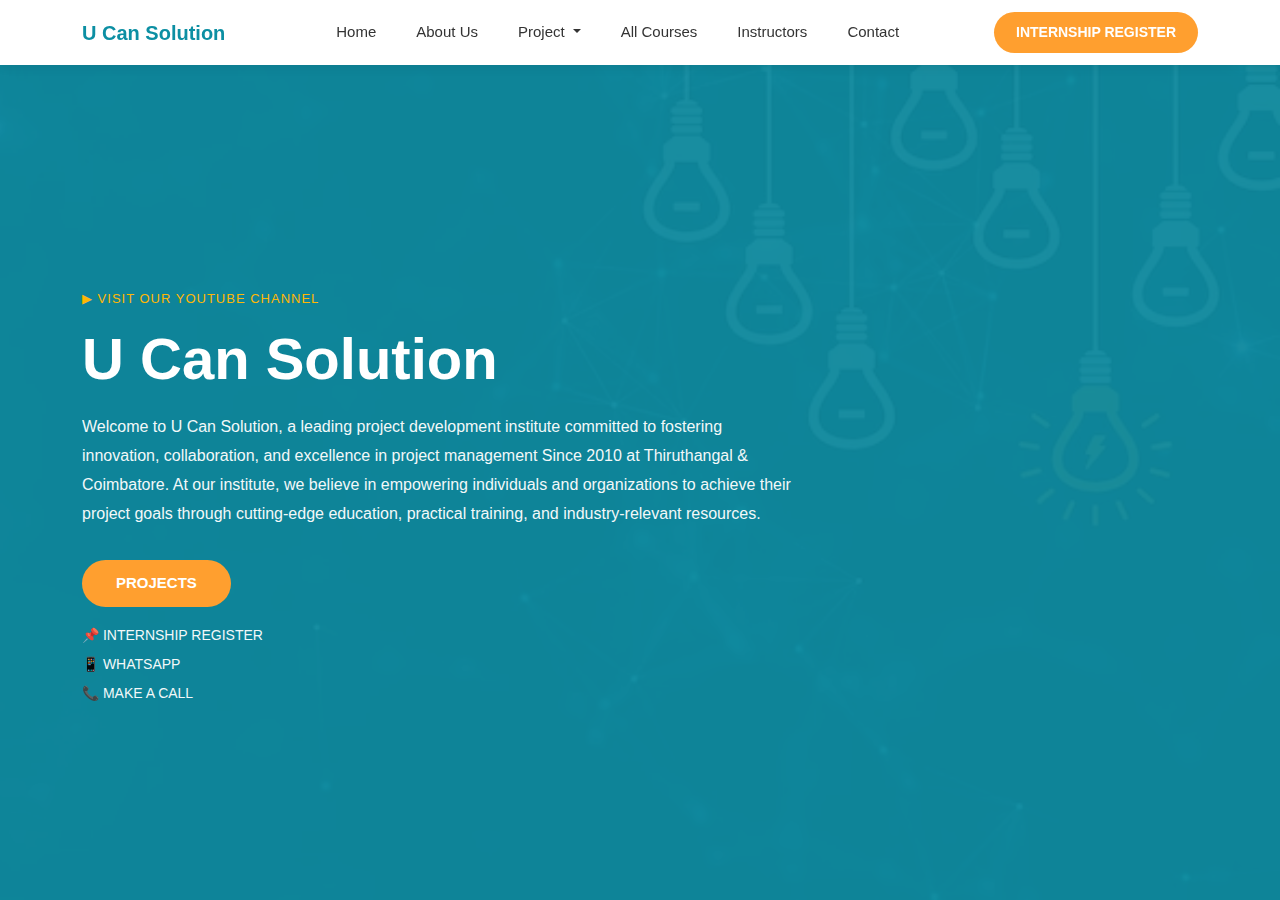
<file: project-mangement/index.html>
<!DOCTYPE html>
<html lang="en">
<head>
<meta charset="UTF-8">
<title>U Can Solution</title>
<meta name="viewport" content="width=device-width, initial-scale=1">
<link href="https://cdn.jsdelivr.net/npm/bootstrap@5.3.3/dist/css/bootstrap.min.css" rel="stylesheet">
<link rel="stylesheet" href="style.css">
</head>

<body>

<!-- NAVBAR -->
<nav class="navbar navbar-expand-lg">
    <div class="container">
        <a class="navbar-brand fw-bold" href="#">U Can Solution</a>

        <button class="navbar-toggler" data-bs-toggle="collapse" data-bs-target="#menu">
            <span class="navbar-toggler-icon"></span>
        </button>

        <div class="collapse navbar-collapse justify-content-center" id="menu">
            <ul class="navbar-nav">
                <li class="nav-item"><a class="nav-link" href="#">Home</a></li>
                <li class="nav-item"><a class="nav-link" href="#">About Us</a></li>
                <li class="nav-item dropdown">
    <a class="nav-link dropdown-toggle"
       href="#"
       id="projectDropdown"
       role="button"
       data-bs-toggle="dropdown"
       aria-expanded="false">
        Project
    </a>

    <ul class="dropdown-menu project-dropdown">
        <li><a class="dropdown-item" href="#">IoT Projects</a></li>
        <li><a class="dropdown-item" href="#">AI & ML Projects</a></li>
        <li><a class="dropdown-item" href="#">Web Development</a></li>
        <li><a class="dropdown-item" href="#">Mobile App Development</a></li>
        <li><a class="dropdown-item" href="#">Data Science</a></li>
        <li><a class="dropdown-item" href="#">Embedded Systems</a></li>
        <li><a class="dropdown-item" href="#">Cyber Security</a></li>
        <li><a class="dropdown-item" href="#">Blockchain</a></li>
    </ul>
</li>

                <li class="nav-item"><a class="nav-link" href="course.html">All Courses</a></li>
                <li class="nav-item"><a class="nav-link" href="#">Instructors</a></li>
                <li class="nav-item"><a class="nav-link" href="#">Contact</a></li>
            </ul>
        </div>

        <a href="#" class="btn btn-register d-none d-lg-block">
            INTERNSHIP REGISTER
        </a>
    </div>
</nav>

<!-- HERO -->
<section class="hero">
<div class="container">
    <div class="hero-content">
        <div class="youtube-text">
            ▶ VISIT OUR YOUTUBE CHANNEL
        </div>

        <h1>U Can Solution</h1>

        <p>
            Welcome to U Can Solution, a leading project development institute
            committed to fostering innovation, collaboration, and excellence in
            project management Since 2010 at Thiruthangal & Coimbatore. At our
            institute, we believe in empowering individuals and organizations to
            achieve their project goals through cutting-edge education, practical
            training, and industry-relevant resources.
        </p>

        <a href="#" class="btn btn-projects mt-3">PROJECTS</a>

        <div class="quick-links">
            <a href="#">📌 INTERNSHIP REGISTER</a>
            <a href="#">📱 WHATSAPP</a>
            <a href="#">📞 MAKE A CALL</a>
        </div>
    </div>
</div>
</section>

<script src="https://cdn.jsdelivr.net/npm/bootstrap@5.3.3/dist/js/bootstrap.bundle.min.js"></script>
</body>
</html>
</file>
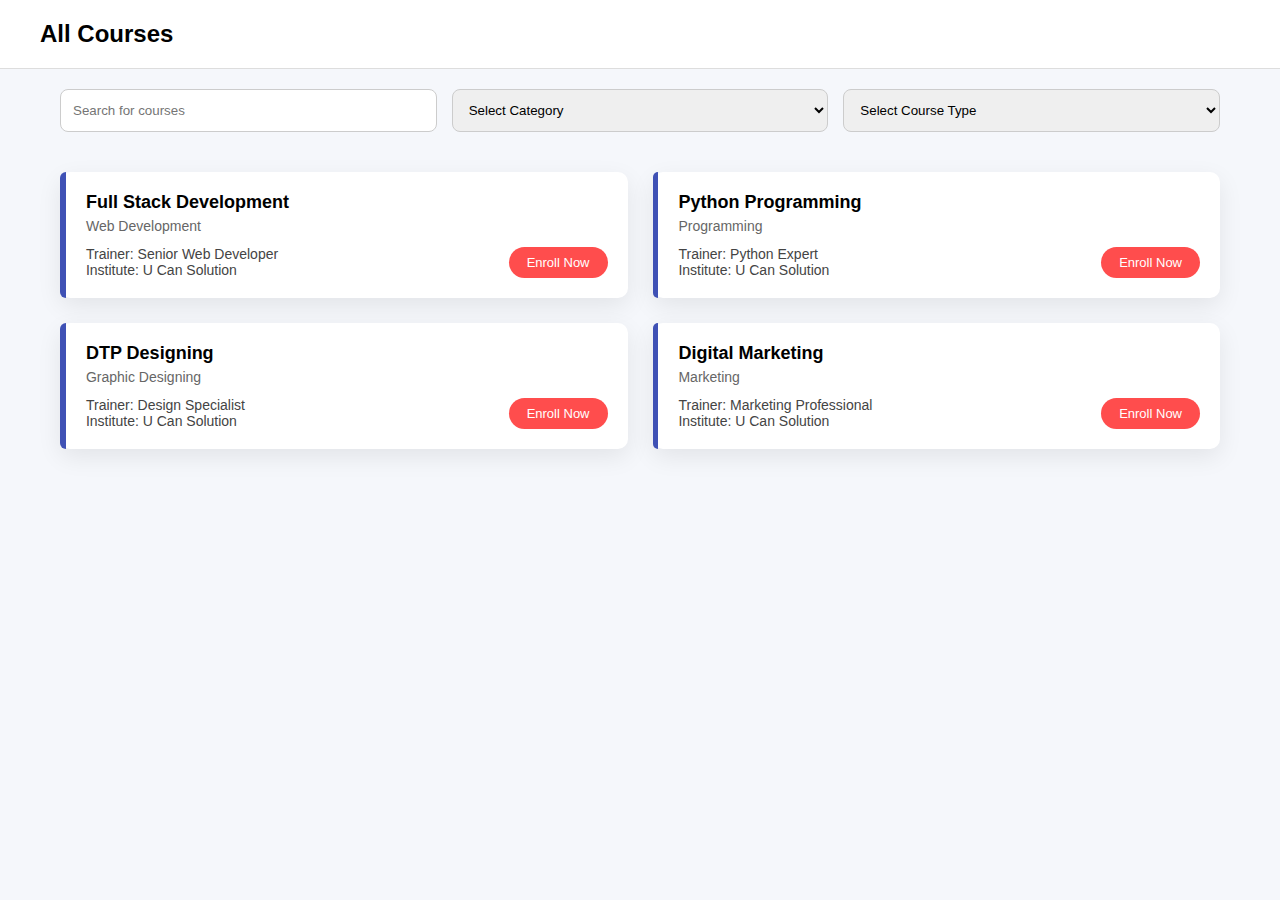
<file: project-mangement/course.html>
<!DOCTYPE html>
<html lang="en">
<head>
  <meta charset="UTF-8">
  <title>All Courses | U Can Solution</title>
  <meta name="viewport" content="width=device-width, initial-scale=1.0">
  <link rel="stylesheet" href="course_css.css">
</head>
<body>

<!-- ================= HEADER ================= -->
<header class="top-bar">
  <h2>All Courses</h2>
</header>

<!-- ================= SEARCH & FILTER ================= -->
<section class="filter-bar">
  <input type="text" placeholder="Search for courses">
  <select>
    <option>Select Category</option>
    <option>Programming</option>
    <option>Web Development</option>
    <option>Designing</option>
  </select>
  <select>
    <option>Select Course Type</option>
    <option>Short Term</option>
    <option>Long Term</option>
  </select>
</section>

<!-- ================= COURSE LIST ================= -->
<section class="course-list">
  <div class="container course-grid">

    <!-- COURSE CARD -->
    <div class="course-card">
      <div class="course-left"></div>
      <div class="course-content">
        <h3>Full Stack Development</h3>
        <p class="category">Web Development</p>

        <p class="instructor">
          Trainer: Senior Web Developer <br>
          Institute: U Can Solution
        </p>

        <a href="course-fullstack.html" class="enroll-btn">Enroll Now</a>
      </div>
    </div>

    <div class="course-card">
      <div class="course-left"></div>
      <div class="course-content">
        <h3>Python Programming</h3>
        <p class="category">Programming</p>

        <p class="instructor">
          Trainer: Python Expert <br>
          Institute: U Can Solution
        </p>

        <a href="course-python.html" class="enroll-btn">Enroll Now</a>
      </div>
    </div>

    <div class="course-card">
      <div class="course-left"></div>
      <div class="course-content">
        <h3>DTP Designing</h3>
        <p class="category">Graphic Designing</p>

        <p class="instructor">
          Trainer: Design Specialist <br>
          Institute: U Can Solution
        </p>

        <a href="course-dtp.html" class="enroll-btn">Enroll Now</a>
      </div>
    </div>

    <div class="course-card">
      <div class="course-left"></div>
      <div class="course-content">
        <h3>Digital Marketing</h3>
        <p class="category">Marketing</p>

        <p class="instructor">
          Trainer: Marketing Professional <br>
          Institute: U Can Solution
        </p>

        <a href="course-digital.html" class="enroll-btn">Enroll Now</a>
      </div>
    </div>

  </div>
</section>

</body>
</html>
</file>
<file: project-mangement/style.css>
/* ===============================
   GLOBAL STYLES
================================ */
html {
    scroll-behavior: smooth;
}

body {
    font-family: "Segoe UI", Arial, sans-serif;
    margin: 0;
    padding: 0;
}

/* ===============================
   CUSTOM SCROLL BAR
================================ */
::-webkit-scrollbar {
    width: 10px;
}

::-webkit-scrollbar-track {
    background: #e9f4f6;
}

::-webkit-scrollbar-thumb {
    background: #0c8fa3;
    border-radius: 10px;
}

::-webkit-scrollbar-thumb:hover {
    background: #ff9f2f;
}

/* Firefox */
* {
    scrollbar-width: thin;
    scrollbar-color: #0c8fa3 #e9f4f6;
}

/* ===============================
   NAVBAR (SEPARATE WHITE BAR)
================================ */
.navbar {
    background: #ffffff;
    position: fixed;
    top: 0;
    width: 100%;
    z-index: 1000;
    padding: 12px 0;
    box-shadow: 0 2px 10px rgba(0,0,0,0.08);
}

.navbar-brand {
    color: #0c8fa3 !important;
    font-weight: 700;
}

.navbar-nav .nav-link {
    color: #333 !important;
    font-size: 15px;
    margin: 0 12px;
    font-weight: 500;
}

.navbar-nav .nav-link:hover {
    color: #ff9f2f !important;
}

/* ===============================
   PROJECT DROPDOWN MENU
================================ */
.project-dropdown {
    width: 260px;
    padding: 14px 0;
    border-radius: 14px;
    border: none;
    background: #ffffff;
    box-shadow: 0 15px 40px rgba(0,0,0,0.15);
}

.project-dropdown .dropdown-item {
    padding: 12px 24px;
    font-size: 15px;
    font-weight: 500;
    color: #333;
    transition: all 0.2s ease;
}

.project-dropdown .dropdown-item:hover {
    background: #f4f9fb;
    color: #0c8fa3;
}

/* Desktop hover support */
@media (min-width: 992px) {
    .nav-item.dropdown:hover .dropdown-menu {
        display: block;
        margin-top: 0;
    }
}

/* Internship button */
.btn-register {
    background: #ff9f2f;
    color: #ffffff;
    border-radius: 30px;
    padding: 10px 22px;
    font-size: 14px;
    font-weight: 600;
    border: none;
}

.btn-register:hover {
    background: #ff8c00;
    color: #ffffff;
}

/* ===============================
   HERO SECTION
================================ */
.hero {
    min-height: 100vh;
    padding-top: 90px; /* space for navbar */
    background: url("assets/hero-bg.jpg") center right / cover no-repeat;
    position: relative;
    display: flex;
    align-items: center;
}

.hero::before {
    content: "";
    position: absolute;
    inset: 0;
    background: rgba(15, 140, 160, 0.92);
}

.hero-content {
    position: relative;
    color: #ffffff;
    max-width: 720px;
}

/* YouTube label */
.youtube-text {
    font-size: 13px;
    letter-spacing: 1px;
    color: #ffb703;
    display: inline-flex;
    align-items: center;
    gap: 8px;
    margin-bottom: 15px;
}

/* Hero heading */
.hero h1 {
    font-size: 58px;
    font-weight: 700;
    margin-bottom: 20px;
}

/* Hero paragraph */
.hero p {
    font-size: 16px;
    line-height: 1.8;
    opacity: 0.95;
}

/* ===============================
   BUTTONS & QUICK LINKS
================================ */
.btn-projects {
    background: #ff9f2f;
    color: #ffffff;
    border-radius: 30px;
    padding: 12px 34px;
    font-size: 15px;
    font-weight: 600;
    border: none;
}

.btn-projects:hover {
    background: #ff8c00;
    color: #ffffff;
}

.quick-links {
    margin-top: 18px;
}

.quick-links a {
    display: flex;
    align-items: center;
    gap: 10px;
    font-size: 14px;
    color: #ffffff;
    text-decoration: none;
    margin-top: 8px;
    opacity: 0.95;
}

.quick-links a:hover {
    opacity: 1;
}

/* ===============================
   RESPONSIVE
================================ */
@media (max-width: 768px) {

    .hero h1 {
        font-size: 40px;
    }

    .navbar-nav {
        text-align: center;
        padding-top: 10px;
    }

    .btn-register {
        display: none;
    }
}
</file>
<file: project-mangement/course_css.css>
* {
  margin: 0;
  padding: 0;
  box-sizing: border-box;
  font-family: "Segoe UI", sans-serif;
}

body {
  background: #f5f7fb;
}

/* HEADER */
.top-bar {
  background: #ffffff;
  padding: 20px;
  border-bottom: 1px solid #ddd;
}

.top-bar h2 {
  max-width: 1200px;
  margin: auto;
}

/* FILTER BAR */
.filter-bar {
  max-width: 1200px;
  margin: 20px auto;
  display: grid;
  grid-template-columns: repeat(auto-fit, minmax(200px, 1fr));
  gap: 15px;
  padding: 0 20px;
}

.filter-bar input,
.filter-bar select {
  padding: 12px;
  border-radius: 8px;
  border: 1px solid #ccc;
}

/* COURSE LIST */
.container {
  max-width: 1200px;
  margin: auto;
  padding: 20px;
}

.course-grid {
  display: grid;
  grid-template-columns: repeat(auto-fit, minmax(450px, 1fr));
  gap: 25px;
}

.course-card {
  display: flex;
  background: #fff;
  border-radius: 10px;
  box-shadow: 0 8px 25px rgba(0,0,0,0.08);
  transition: transform 0.3s ease;
}

.course-card:hover {
  transform: translateY(-5px);
}

/* LEFT BORDER */
.course-left {
  width: 6px;
  background: #3f51b5;
  border-radius: 10px 0 0 10px;
}

/* CONTENT */
.course-content {
  padding: 20px;
  position: relative;
  width: 100%;
}

.course-content h3 {
  font-size: 18px;
  margin-bottom: 5px;
}

.category {
  color: #666;
  font-size: 14px;
  margin-bottom: 12px;
}

.instructor {
  font-size: 14px;
  color: #444;
}

/* BUTTON */
.enroll-btn {
  position: absolute;
  bottom: 20px;
  right: 20px;
  background: #ff4d4d;
  color: white;
  padding: 8px 18px;
  border-radius: 20px;
  text-decoration: none;
  font-size: 13px;
}

.enroll-btn:hover {
  background: #e63c3c;
}
</file>
